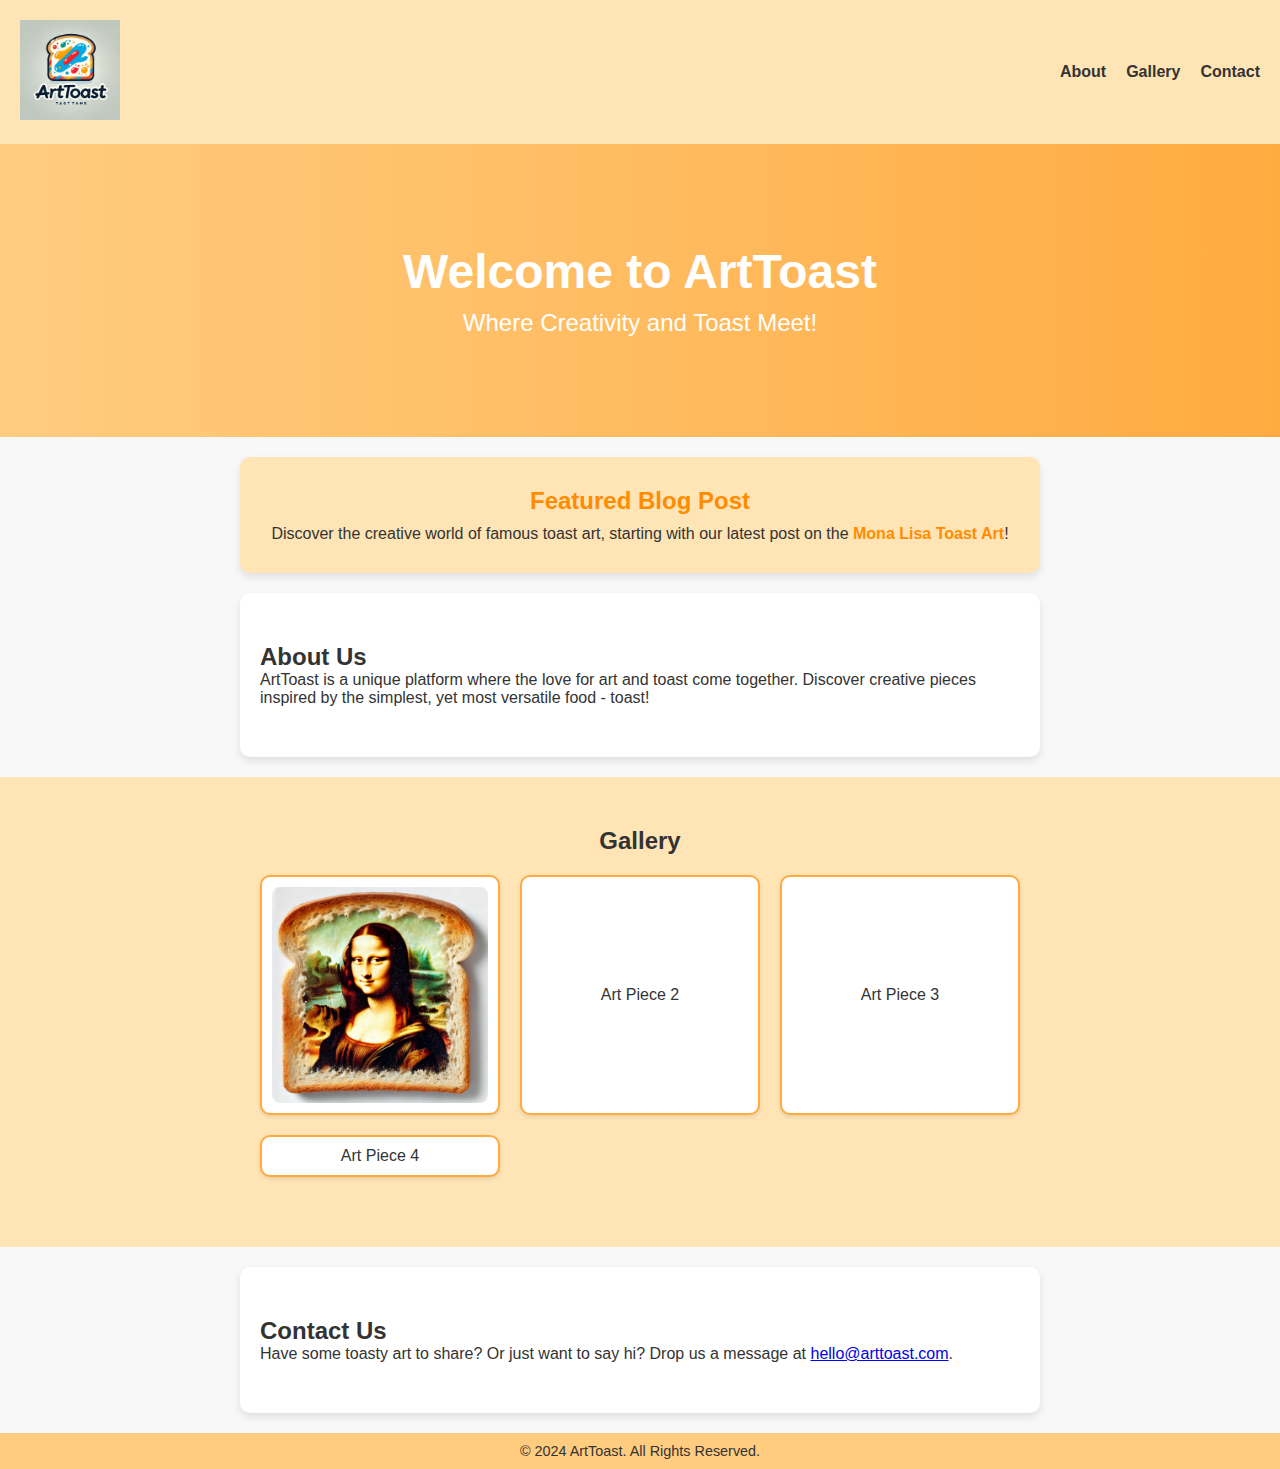
<file: index.html>
<!DOCTYPE html>
<html lang="en">
<head>
    <meta charset="UTF-8">
    <meta http-equiv="X-UA-Compatible" content="IE=edge">
    <meta name="viewport" content="width=device-width, initial-scale=1.0">
    <link rel="stylesheet" href="styles.css">
    <title>ArtToast - Where Art Meets Toast</title>
</head>
<body>
    <header>
        <div class="logo">
            <img src="logo.png" alt="ArtToast Logo">
        </div>
        <nav>
            <ul>
                <li><a href="#about">About</a></li>
                <li><a href="#gallery">Gallery</a></li>
                <li><a href="#contact">Contact</a></li>
            </ul>
        </nav>
    </header>

    <section id="hero">
        <h1>Welcome to ArtToast</h1>
        <p>Where Creativity and Toast Meet!</p>
    </section>

    <section id="featured-blog">
        <h2>Featured Blog Post</h2>
        <div class="blog-preview">
            <p>Discover the creative world of famous toast art, starting with our latest post on the <a href="blog/mona_lisa.html">Mona Lisa Toast Art</a>!</p>
        </div>
    </section>

    <section id="about">
        <h2>About Us</h2>
        <p>ArtToast is a unique platform where the love for art and toast come together. Discover creative pieces inspired by the simplest, yet most versatile food - toast!</p>
    </section>

    <section id="gallery">
        <h2>Gallery</h2>
        <div class="gallery-grid">
            <div class="gallery-item">
                <img src="mona_lisa_toast.png" alt="Mona Lisa Toast Art">
            </div>
            <div class="gallery-item">Art Piece 2</div>
            <div class="gallery-item">Art Piece 3</div>
            <div class="gallery-item">Art Piece 4</div>
        </div>
    </section>

    <section id="contact">
        <h2>Contact Us</h2>
        <p>Have some toasty art to share? Or just want to say hi? Drop us a message at <a href="mailto:hello@arttoast.com">hello@arttoast.com</a>.</p>
    </section>

    <footer>
        <p>&copy; 2024 ArtToast. All Rights Reserved.</p>
    </footer>
</body>
</html>
</file>
<file: styles.css>
* {
    margin: 0;
    padding: 0;
    box-sizing: border-box;
    font-family: 'Arial', sans-serif;
}

body {
    background-color: #f8f8f8;
    color: #333;
}

header {
    display: flex;
    justify-content: space-between;
    align-items: center;
    padding: 20px;
    background-color: #ffe4b5;
}

.logo img {
    width: 100px;
}

nav ul {
    display: flex;
    list-style: none;
}

nav ul li {
    margin-left: 20px;
}

nav ul li a {
    text-decoration: none;
    color: #333;
    font-weight: bold;
}

#hero {
    text-align: center;
    padding: 100px 20px;
    background: linear-gradient(to right, #ffcc80, #ffab40);
    color: #fff;
}

#hero h1 {
    font-size: 3rem;
}

#hero p {
    font-size: 1.5rem;
    margin-top: 10px;
}

section {
    padding: 50px 20px;
}

#about, #contact {
    background-color: #fff;
    margin: 20px auto;
    max-width: 800px;
    border-radius: 10px;
    box-shadow: 0 4px 8px rgba(0, 0, 0, 0.1);
}

#gallery {
    text-align: center;
    background-color: #ffe4b5;
}

.gallery-grid {
    display: grid;
    grid-template-columns: repeat(auto-fill, minmax(200px, 1fr));
    gap: 20px;
    padding: 20px;
    max-width: 800px;
    margin: 0 auto; /* Center the grid */
}

.gallery-item {
    display: flex;
    justify-content: center;
    align-items: center;
    background-color: #fff;
    border: 2px solid #ffab40;
    border-radius: 10px;
    padding: 10px;
    box-shadow: 0 2px 4px rgba(0, 0, 0, 0.1);
    overflow: hidden; /* Ensures the image doesn't overflow */
}

.gallery-item img {
    max-width: 100%;
    max-height: 100%;
    object-fit: contain; /* Ensures the image scales properly without distortion */
    border-radius: 8px;
}


footer {
    text-align: center;
    padding: 10px;
    background-color: #ffcc80;
    color: #333;
    font-size: 0.9rem;
}

/* Blog Post Section */
.blog-post {
    max-width: 800px;
    margin: 40px auto;
    background-color: #fff;
    border-radius: 10px;
    box-shadow: 0 4px 8px rgba(0, 0, 0, 0.1);
    padding: 20px;
}

.blog-header {
    text-align: center;
}

.blog-header h1 {
    font-size: 2rem;
    color: #333;
}

.post-date {
    color: #888;
    font-size: 0.9rem;
    margin: 10px 0;
}

.featured-image {
    width: 100%;
    height: auto;
    border-radius: 8px;
    margin: 20px 0;
    box-shadow: 0 2px 4px rgba(0, 0, 0, 0.1);
}

.blog-content {
    margin: 20px 0;
    line-height: 1.6;
}

.blog-content h2, .blog-content h3 {
    color: #ffab40;
    margin-top: 20px;
}

.blog-content ul {
    list-style-type: disc;
    padding-left: 20px;
}

.comments-section {
    margin-top: 40px;
}

.comments-section h2 {
    font-size: 1.5rem;
    color: #333;
}

.comment-form {
    display: flex;
    flex-direction: column;
    gap: 10px;
    margin-top: 20px;
}

.comment-form textarea {
    padding: 10px;
    border: 2px solid #ffab40;
    border-radius: 5px;
    resize: vertical;
}

.comment-form button {
    padding: 10px;
    background-color: #ffab40;
    color: #fff;
    border: none;
    border-radius: 5px;
    cursor: pointer;
    transition: background-color 0.3s ease;
}

.comment-form button:hover {
    background-color: #ff8c00;
}

#featured-blog {
    background-color: #ffe4b5;
    text-align: center;
    padding: 30px 20px;
    margin: 20px auto;
    border-radius: 10px;
    max-width: 800px;
    box-shadow: 0 4px 8px rgba(0, 0, 0, 0.1);
}

#featured-blog h2 {
    color: #ff8c00;
    margin-bottom: 10px;
}

#featured-blog a {
    color: #ff8c00;
    text-decoration: none;
    font-weight: bold;
}

#featured-blog a:hover {
    text-decoration: underline;
}
</file>
